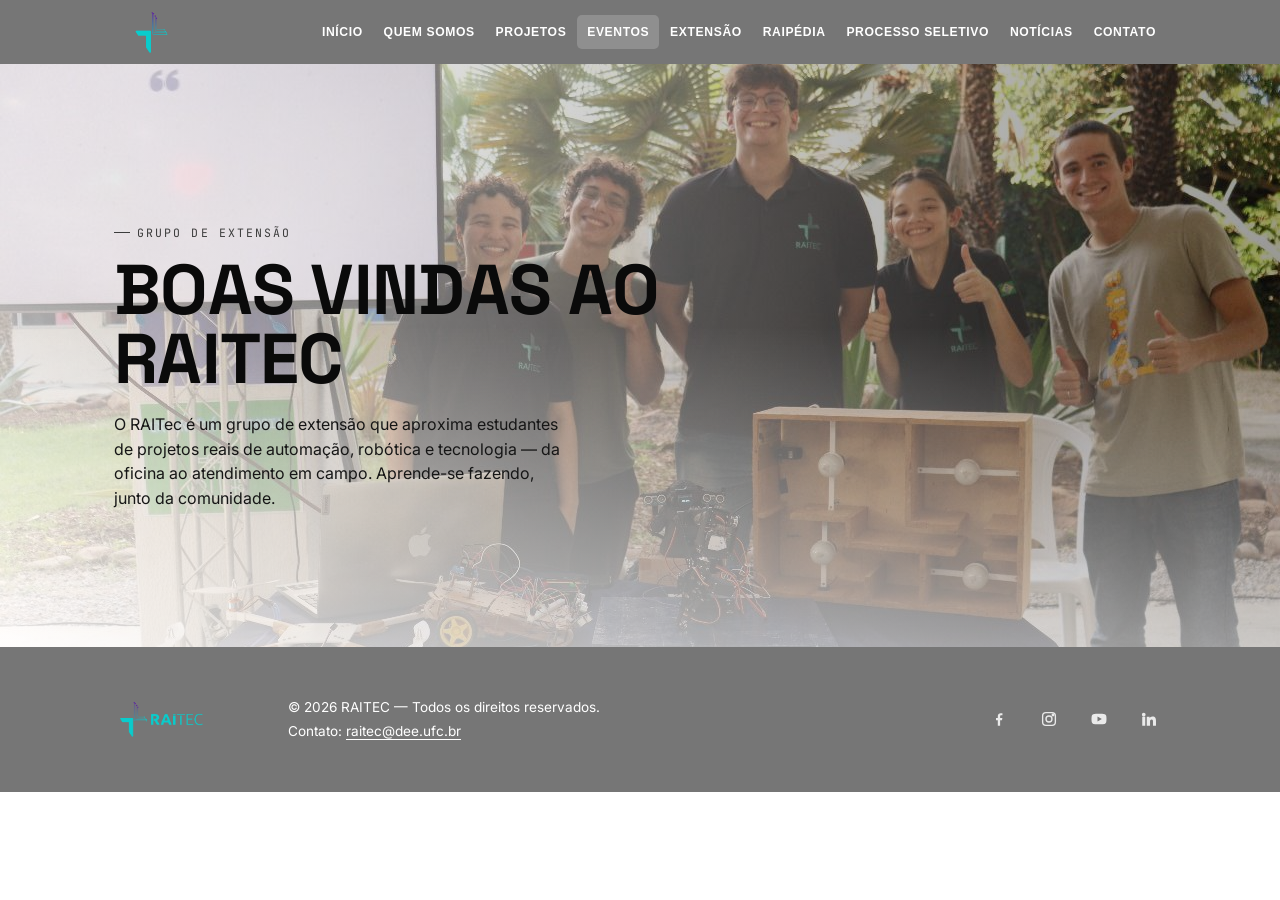
<file: views/eventos/index.html>
<!DOCTYPE html>
<html lang="pt-BR">
<head>
<meta charset="UTF-8">
<meta name="viewport" content="width=device-width, initial-scale=1.0">
<title>RAITec</title>
<meta name="description" content="O RAITec é um grupo de extensão dedicado a projetos reais de automação, robótica e tecnologia.">
<link rel="preconnect" href="https://fonts.googleapis.com">
<link href="https://fonts.googleapis.com/css2?family=Space+Grotesk:wght@500;700&family=Inter:wght@400;500;650&family=JetBrains+Mono:wght@400;500;700&display=swap" rel="stylesheet">
<link rel="stylesheet" href="/public/css/style-eventos.css">
</head>
<body>
<header class="site-header">
  <div class="wrap">

    <a href="index.html" class="brand">
      <img src="/public/images/assets/logo-ciano.png" alt="RAITEC">
    </a>

    <nav class="mainnav menu">
      <ul>
        <li><a href="index.html">Início</a></li>
        <li><a href="index.html#quemsomos">Quem somos</a></li>
        <li><a href="#">Projetos</a></li>
        <li><a href="eventos.html" aria-current="page">Eventos</a></li>
        <li><a href="#">Extensão</a></li>
        <li><a href="#">Raipédia</a></li>
        <li><a href="#">Processo seletivo</a></li>
        <li><a href="#">Notícias</a></li>
        <li><a href="index.html#contato">Contato</a></li>
      </ul>
    </nav>

    <button class="navtoggle" aria-label="Abrir menu" aria-expanded="false">
      <span></span>
    </button>

  </div>
</header>

<section class="hero" id="extensao">
  <div class="hero-scan"></div>
  <div class="wrap hero-inner">
    <p class="eyebrow">Grupo de extensão</p>
    <h1>Boas vindas ao RAITec</h1>
    <p class="hero-sub">O RAITec é um grupo de extensão que aproxima estudantes de projetos reais de automação, robótica e tecnologia — da oficina ao atendimento em campo. Aprende-se fazendo, junto da comunidade.</p>
  </div>
</section>

<footer class="site-footer" id="contato">
  <div class="wrap">

    <!-- LOGO -->
    <a href="index.html" class="footer-brand">
      <img src="/public/images/assets/logotipo-ciano.png" alt="RAITEC">
    </a>

    <!-- INFORMAÇÕES -->
    <div class="footer-meta">
      <p>© 2026 RAITEC — Todos os direitos reservados.</p>

      <p>
        Contato:
        <a href="mailto:raitec@dee.ufc.br">
          raitec@dee.ufc.br
        </a>
      </p>
    </div>

    <!-- REDES SOCIAIS -->
    <div class="footer-social">

      <!-- FACEBOOK -->
      <a href="https://www.facebook.com/raitec.ufc/" target="_blank" rel="noopener noreferrer" aria-label="Facebook">
        <svg viewBox="0 0 24 24" fill="currentColor">
          <path d="M13.5 21v-7.5h2.5l.5-3h-3V8.5c0-.9.3-1.5 1.6-1.5H16.6V4.3c-.3 0-1.2-.1-2.3-.1-2.3 0-3.9 1.4-3.9 4V10.5H8v3h2.4V21h3.1z"/>
        </svg>
      </a>

      <!-- INSTAGRAM -->
      <a href="https://www.instagram.com/raitec.ufc/" target="_blank" rel="noopener noreferrer" aria-label="Instagram">
        <svg viewBox="0 0 24 24" fill="none" stroke="currentColor" stroke-width="1.8">
          <rect x="3.5" y="3.5" width="17" height="17" rx="4.5"/>
          <circle cx="12" cy="12" r="4"/>
          <circle cx="17.3" cy="6.7" r="1"/>
        </svg>
      </a>

      <!-- YOUTUBE -->
      <a href="https://www.youtube.com/raitec.ufc/" target="_blank" rel="noopener noreferrer" aria-label="YouTube">
        <svg viewBox="0 0 24 24" fill="currentColor">
          <path d="M21.6 7.6a3 3 0 0 0-2.1-2.1C17.7 5 12 5 12 5s-5.7 0-7.5.5a3 3 0 0 0-2.1 2.1C2 9.4 2 12 2 12s0 2.6.4 4.4a3 3 0 0 0 2.1 2.1C6.3 19 12 19 12 19s5.7 0 7.5-.5a3 3 0 0 0 2.1-2.1C22 14.6 22 12 22 12s0-2.6-.4-4.4zM10 15.2V8.8L15.8 12z"/>
        </svg>
      </a>

      <!-- LINKEDIN -->
      <a href="https://www.linkedin.com/school/raitec.ufc/" target="_blank" rel="noopener noreferrer" aria-label="LinkedIn">
        <svg viewBox="0 0 24 24" fill="currentColor">
          <path d="M4.98 3.5a2.5 2.5 0 1 1 0 5 2.5 2.5 0 0 1 0-5zM3 9h4v12H3zM9 9h3.8v1.7h.1c.5-.9 1.8-1.9 3.7-1.9 4 0 4.7 2.6 4.7 6V21h-4v-5.4c0-1.3 0-3-1.8-3s-2.1 1.4-2.1 2.9V21H9z"/>
        </svg>
      </a>

    </div>

  </div>
</footer>

<script src="/public/css/script-eventos.js"></script>
</body>
</html>
</file>
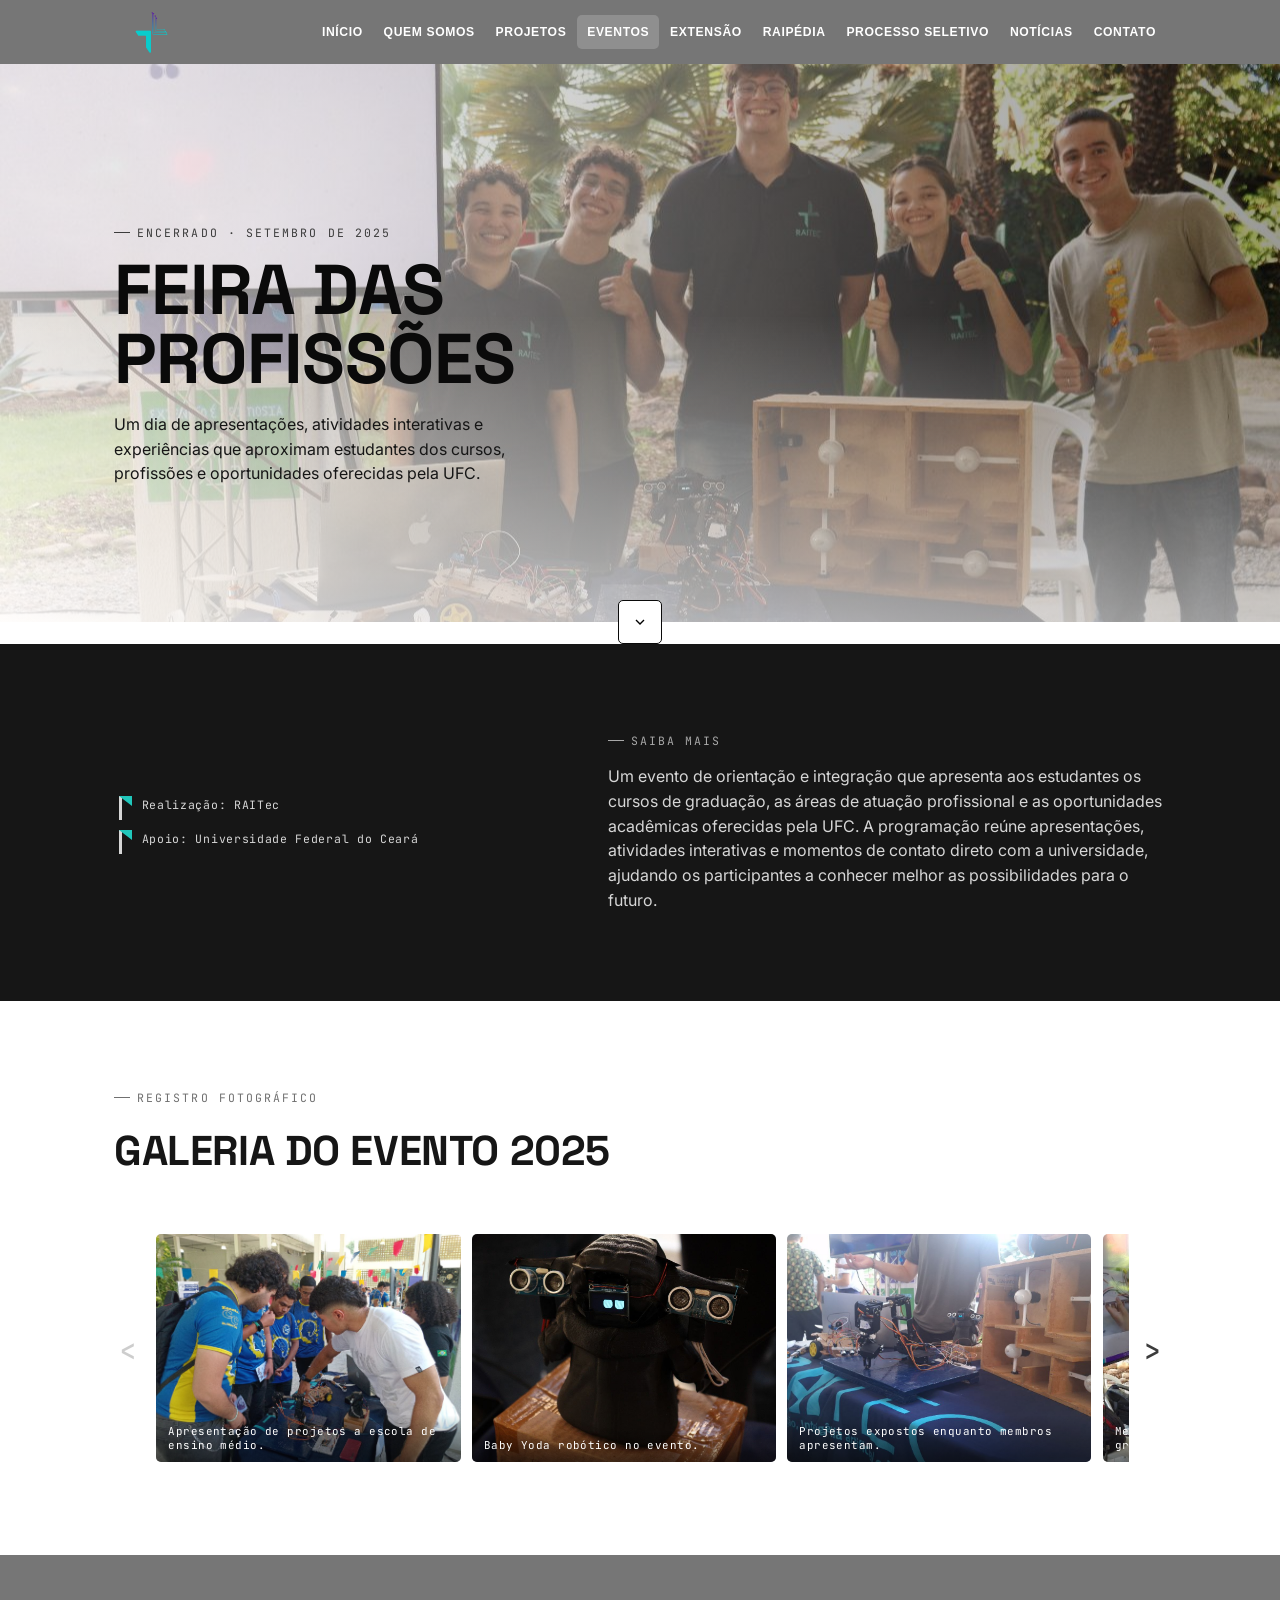
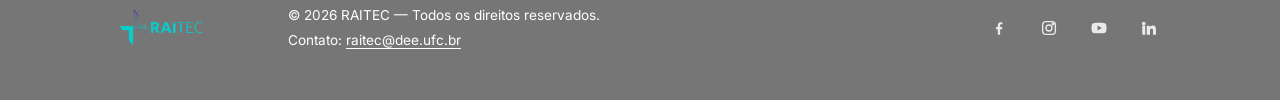
<file: views/eventos/evento-anterior.html>
<!DOCTYPE html>
<html lang="pt-BR">
<head>
<meta charset="UTF-8">
<meta name="viewport" content="width=device-width, initial-scale=1.0">
<title>Feira das Profissões</title>
<meta name="description" content="Feira das Profissões: relembre os melhores momentos do evento de apresentações e experiências promovido pelo RAITec em 2025.">
<link rel="preconnect" href="https://fonts.googleapis.com">
<link href="https://fonts.googleapis.com/css2?family=Space+Grotesk:wght@500;700&family=Inter:wght@400;500;650&family=JetBrains+Mono:wght@400;500;700&display=swap" rel="stylesheet">
<link rel="stylesheet" href="/public/css/style-eventos.css">
</head>
<body>

<header class="site-header">
  <div class="wrap">

    <a href="index.html" class="brand">
      <img src="/public/images/assets/logo-ciano.png" alt="RAITEC">
    </a>

    <nav class="mainnav menu">
      <ul>
        <li><a href="index.html">Início</a></li>
        <li><a href="index.html#quemsomos">Quem somos</a></li>
        <li><a href="index.html#accs">Projetos</a></li>
        <li><a href="eventos.html" aria-current="page">Eventos</a></li>
        <li><a href="index.html#extensao">Extensão</a></li>
        <li><a href="#">Raipédia</a></li>
        <li><a href="#">Processo seletivo</a></li>
        <li><a href="#">Notícias</a></li>
        <li><a href="index.html#contato">Contato</a></li>
      </ul>
    </nav>

    <button class="navtoggle" aria-label="Abrir menu" aria-expanded="false">
      <span></span>
    </button>

  </div>
</header>

<section class="hero">
  <div class="hero-scan"></div>
  <div class="wrap hero-inner">
    <p class="eyebrow">Encerrado · setembro de 2025</p>
    <h1>Feira das Profissões</h1>
    <p class="hero-sub">Um dia de apresentações, atividades interativas e experiências que aproximam estudantes dos cursos, profissões e oportunidades oferecidas pela UFC.</p>
  </div>
</section>

<div class="scroll-cue">
  <button type="button" data-scroll-to="#sobre-evento" aria-label="Rolar até o resumo do evento">
    <svg viewBox="0 0 24 24" fill="none" stroke="currentColor" stroke-width="2"><path d="M6 9l6 6 6-6"/></svg>
  </button>
</div>

<section class="on-dark" id="sobre-evento">
  <div class="wrap">
    <div class="saiba-grid reveal-on-scroll">
      <div class="brandmarks">
        <span class="brandmark"><span class="brand-mark"></span>Realização: RAITec</span>
        <span class="brandmark"><span class="brand-mark"></span>Apoio: Universidade Federal do Ceará</span>
      </div>
      <div>
        <p class="eyebrow" style="margin-bottom:.9rem;">Saiba mais</p>
        <p>Um evento de orientação e integração que apresenta aos estudantes os cursos de graduação, as áreas de atuação profissional e as oportunidades acadêmicas oferecidas pela UFC. A programação reúne apresentações, atividades interativas e momentos de contato direto com a universidade, ajudando os participantes a conhecer melhor as possibilidades para o futuro.</p>
      </div>
    </div>
  </div>
</section>

<section id="galeria">
  <div class="wrap">
    <div class="section-head reveal-on-scroll">
      <p class="eyebrow">Registro fotográfico</p>
      <h2>Galeria do evento 2025</h2>
    </div>

    <div class="carousel gallery reveal-on-scroll" data-carousel data-autoplay="4200" data-lightbox>
      <div class="carousel-frame">
        <button class="carousel-arrow" data-prev aria-label="Fotos anteriores">‹</button>

        <div class="carousel-viewport">
          <div class="carousel-track">

            <button type="button" class="carousel-slide gallery-card" data-caption="Apresentação de projetos a escola de ensino médio." id="g1">
              <figure class="ph ph--1">
                <div class="reticle"><i></i><i></i><i></i><i></i></div>
                <figcaption class="ph-caption">Apresentação de projetos a escola de ensino médio.</figcaption>
              </figure>
            </button>
            <button type="button" class="carousel-slide gallery-card" data-caption="Baby Yoda robótico no evento." id="g2">
              <figure class="ph ph--2">
                <div class="reticle"><i></i><i></i><i></i><i></i></div>
                <figcaption class="ph-caption">Baby Yoda robótico no evento.</figcaption>
              </figure>
            </button>
            <button type="button" class="carousel-slide gallery-card" data-caption="Projetos expostos enquanto membros apresentam." id="g3">
              <figure class="ph ph--3">
                <div class="reticle"><i></i><i></i><i></i><i></i></div>
                <figcaption class="ph-caption">Projetos expostos enquanto membros apresentam.</figcaption>
              </figure>
            </button>
            <button type="button" class="carousel-slide gallery-card" data-caption="Membros apresentando os projetos do grupo." id="g4">
              <figure class="ph ph--4">
                <div class="reticle"><i></i><i></i><i></i><i></i></div>
                <figcaption class="ph-caption">Membros apresentando os projetos do grupo.</figcaption>
              </figure>
            </button>
            <button type="button" class="carousel-slide gallery-card" data-caption="Coordenadores representando a instituição." id="g5">
              <figure class="ph ph--5">
                <div class="reticle"><i></i><i></i><i></i><i></i></div>
                <figcaption class="ph-caption">Coordenadores representando a instituição.</figcaption>
              </figure>
            </button>
            <button type="button" class="carousel-slide gallery-card" data-caption="Último registro do grupo antes do encerramento oficial da semana." id="g6">
              <figure class="ph ph--6">
                <div class="reticle"><i></i><i></i><i></i><i></i></div>
                <figcaption class="ph-caption">Último registro do grupo antes do encerramento oficial da semana.</figcaption>
              </figure>
            </button>

          </div>
        </div>

        <button class="carousel-arrow" data-next aria-label="Próximas fotos">›</button>
      </div>
    </div>
  </div>
</section>

<div class="lightbox" data-lightbox-overlay hidden>
  <button type="button" class="lightbox-close" data-lightbox-close aria-label="Fechar">
    <svg viewBox="0 0 24 24" fill="none" stroke="currentColor" stroke-width="2"><path d="M6 6l12 12M18 6L6 18"/></svg>
  </button>
  <div class="lightbox-inner">
    <figure class="lightbox-figure ph" data-lightbox-figure>
      <div class="reticle"><i></i><i></i><i></i><i></i></div>
    </figure>
    <p class="lightbox-caption" data-lightbox-caption></p>
  </div>
</div>

<footer class="site-footer" id="contato">
  <div class="wrap">

    <!-- LOGO -->
    <a href="index.html" class="footer-brand">
      <img src="/public/images/assets/logotipo-ciano.png" alt="RAITEC">
    </a>

    <!-- INFORMAÇÕES -->
    <div class="footer-meta">
      <p>© 2026 RAITEC — Todos os direitos reservados.</p>

      <p>
        Contato:
        <a href="mailto:raitec@dee.ufc.br">
          raitec@dee.ufc.br
        </a>
      </p>
    </div>

    <!-- REDES SOCIAIS -->
    <div class="footer-social">

      <!-- FACEBOOK -->
      <a href="linkfacebookaqui.com" target="_blank" rel="noopener noreferrer" aria-label="Facebook">
        <svg viewBox="0 0 24 24" fill="currentColor">
          <path d="M13.5 21v-7.5h2.5l.5-3h-3V8.5c0-.9.3-1.5 1.6-1.5H16.6V4.3c-.3 0-1.2-.1-2.3-.1-2.3 0-3.9 1.4-3.9 4V10.5H8v3h2.4V21h3.1z"/>
        </svg>
      </a>

      <!-- INSTAGRAM -->
      <a href="www.instagram.com/raitec.ufc/" target="_blank" rel="noopener noreferrer" aria-label="Instagram">
        <svg viewBox="0 0 24 24" fill="none" stroke="currentColor" stroke-width="1.8">
          <rect x="3.5" y="3.5" width="17" height="17" rx="4.5"/>
          <circle cx="12" cy="12" r="4"/>
          <circle cx="17.3" cy="6.7" r="1"/>
        </svg>
      </a>

      <!-- YOUTUBE -->
      <a href="linkyoutubeaqui.com" target="_blank" rel="noopener noreferrer" aria-label="YouTube">
        <svg viewBox="0 0 24 24" fill="currentColor">
          <path d="M21.6 7.6a3 3 0 0 0-2.1-2.1C17.7 5 12 5 12 5s-5.7 0-7.5.5a3 3 0 0 0-2.1 2.1C2 9.4 2 12 2 12s0 2.6.4 4.4a3 3 0 0 0 2.1 2.1C6.3 19 12 19 12 19s5.7 0 7.5-.5a3 3 0 0 0 2.1-2.1C22 14.6 22 12 22 12s0-2.6-.4-4.4zM10 15.2V8.8L15.8 12z"/>
        </svg>
      </a>

      <!-- LINKEDIN -->
      <a href="linkedinaqui.com" target="_blank" rel="noopener noreferrer" aria-label="LinkedIn">
        <svg viewBox="0 0 24 24" fill="currentColor">
          <path d="M4.98 3.5a2.5 2.5 0 1 1 0 5 2.5 2.5 0 0 1 0-5zM3 9h4v12H3zM9 9h3.8v1.7h.1c.5-.9 1.8-1.9 3.7-1.9 4 0 4.7 2.6 4.7 6V21h-4v-5.4c0-1.3 0-3-1.8-3s-2.1 1.4-2.1 2.9V21H9z"/>
        </svg>
      </a>

    </div>

  </div>
</footer>

<script src="/public/css/script-eventos.js"></script>
</body>
</html>
</file>
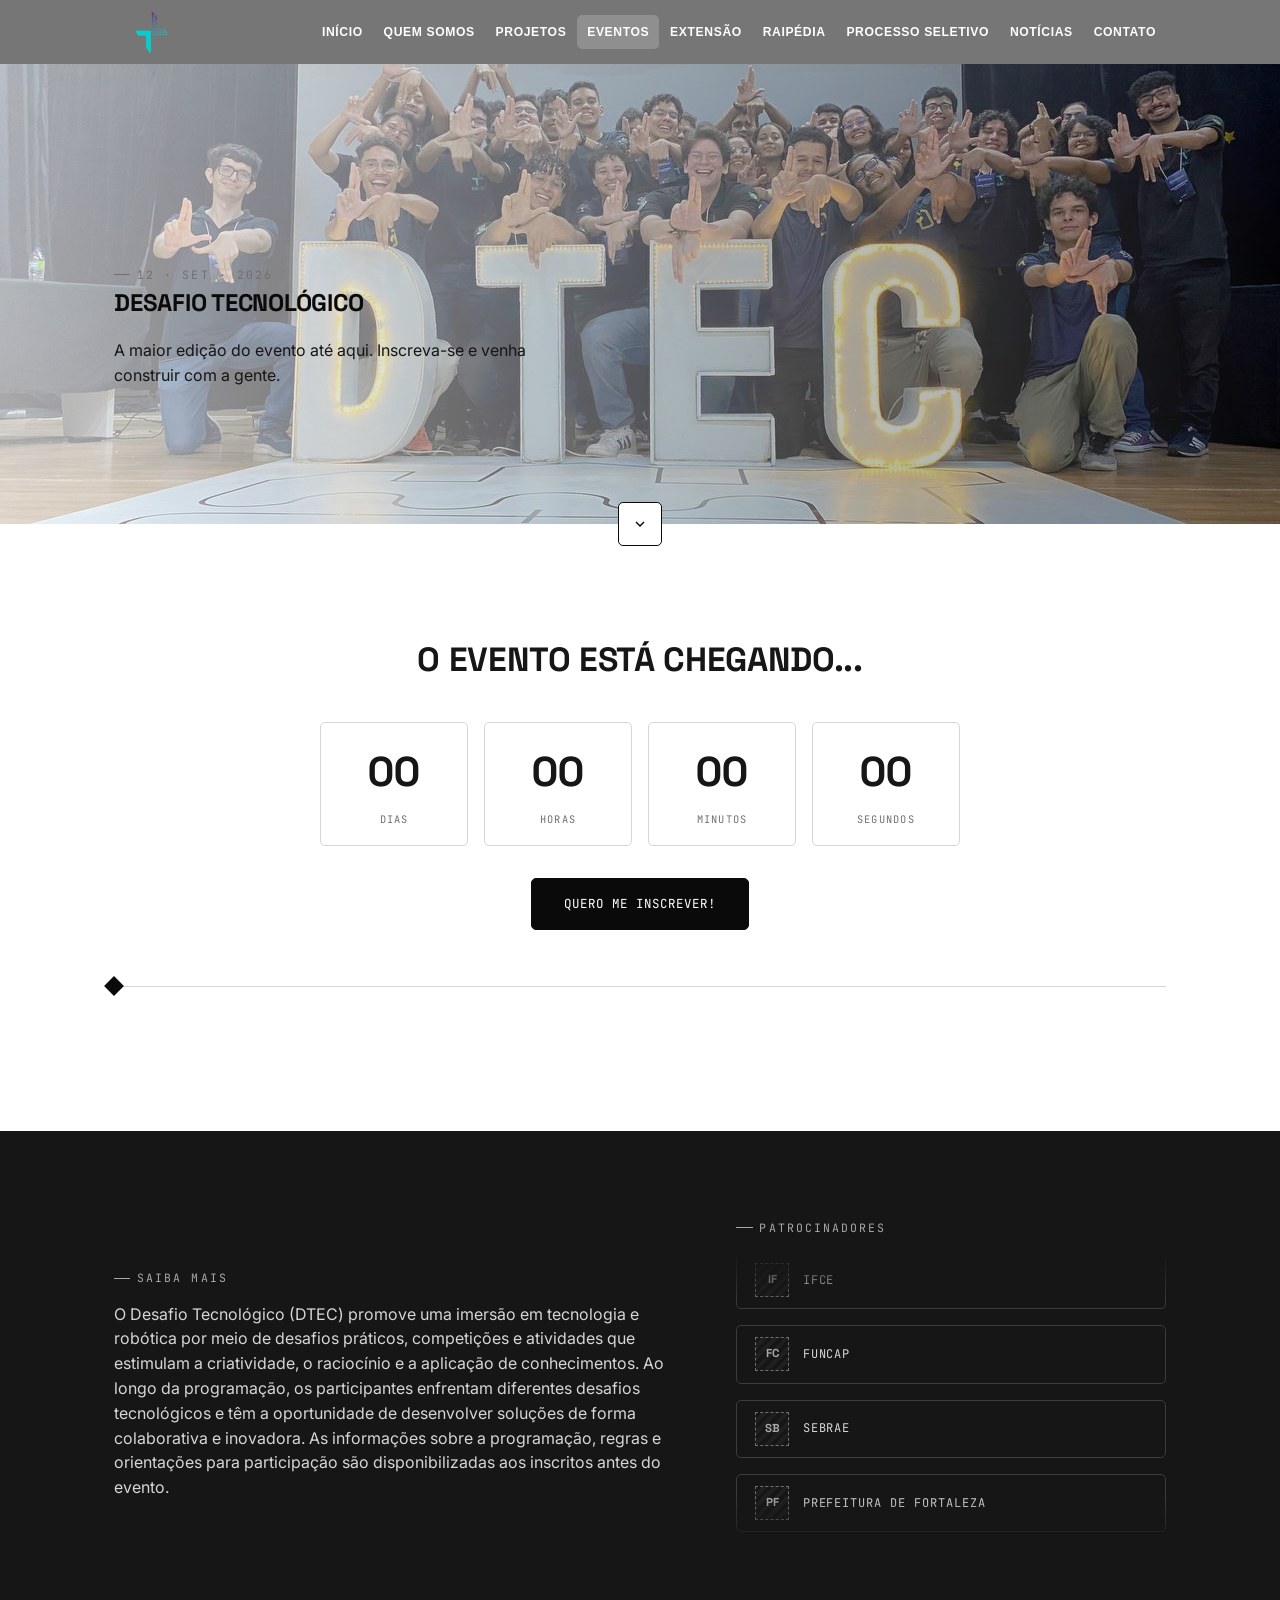
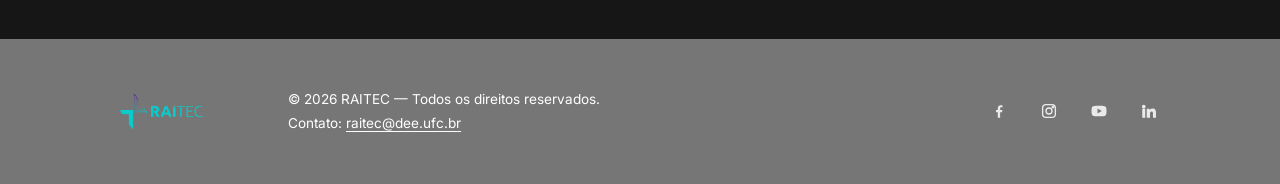
<file: views/eventos/evento-atual.html>
<!DOCTYPE html>
<html lang="pt-BR">
<head>
<meta charset="UTF-8">
<meta name="viewport" content="width=device-width, initial-scale=1.0">
<title>Desafio Tecnológico 2026 — RAITec</title>
<meta name="description" content="Desafio Tecnológico 2026: inscreva-se e acompanhe a contagem regressiva para o evento.">
<link rel="preconnect" href="https://fonts.googleapis.com">
<link href="https://fonts.googleapis.com/css2?family=Space+Grotesk:wght@500;700&family=Inter:wght@400;500;650&family=JetBrains+Mono:wght@400;500;700&display=swap" rel="stylesheet">
<link rel="stylesheet" href="/public/css/style-eventos.css">
</head>
<body>

<header class="site-header">
  <div class="wrap">

    <a href="index.html" class="brand">
      <img src="/public/images/assets/logo-ciano.png" alt="RAITEC">
    </a>

    <nav class="mainnav menu">
      <ul>
        <li><a href="index.html">Início</a></li>
        <li><a href="index.html#quemsomos">Quem somos</a></li>
        <li><a href="index.html#accs">Projetos</a></li>
        <li><a href="eventos.html" aria-current="page">Eventos</a></li>
        <li><a href="index.html#extensao">Extensão</a></li>
        <li><a href="#">Raipédia</a></li>
        <li><a href="#">Processo seletivo</a></li>
        <li><a href="#">Notícias</a></li>
        <li><a href="index.html#contato">Contato</a></li>
      </ul>
    </nav>

    <button class="navtoggle" aria-label="Abrir menu" aria-expanded="false">
      <span></span>
    </button>

  </div>
</header>

<section class="hero-dtec">
  <div class="hero-scan"></div>
  <div class="wrap hero-inner">
    <p class="eyebrow">12 · set · 2026</p>
    <h1>Desafio Tecnológico</h1>
    <p class="hero-sub">A maior edição do evento até aqui. Inscreva-se e venha construir com a gente.</p>
  </div>
</section>

<div class="scroll-cue">
  <button type="button" data-scroll-to="#contagem" aria-label="Rolar até a contagem regressiva">
    <svg viewBox="0 0 24 24" fill="none" stroke="currentColor" stroke-width="2"><path d="M6 9l6 6 6-6"/></svg>
  </button>
</div>

<section id="contagem">
  <div class="wrap countdown-wrap reveal-on-scroll">
    <h2>O evento está chegando...</h2>

    <div class="countdown" data-countdown="2026-09-12T09:00:00">
      <div class="countdown-unit">
        <span class="num" data-unit="days">00</span>
        <span class="label">Dias</span>
      </div>
      <div class="countdown-unit">
        <span class="num" data-unit="hours">00</span>
        <span class="label">Horas</span>
      </div>
      <div class="countdown-unit">
        <span class="num" data-unit="minutes">00</span>
        <span class="label">Minutos</span>
      </div>
      <div class="countdown-unit">
        <span class="num" data-unit="seconds">00</span>
        <span class="label">Segundos</span>
      </div>
    </div>

    <a class="cta-btn" href="mailto:contato@raitec.edu.br?subject=Inscri%C3%A7%C3%A3o%20-%20Semana%20da%20Automa%C3%A7%C3%A3o%20RAITec%202026">Quero me inscrever!</a>
  </div>

  <div class="wrap">
    <div class="parallax-track" data-parallax>
      <span class="parallax-diamond"></span>
    </div>
  </div>
</section>

<section class="on-dark">
  <div class="wrap">
    <div class="saiba-grid reverse reveal-on-scroll">
      <div>
        <p class="eyebrow" style="margin-bottom:.9rem;">Saiba mais</p>
        <p>O Desafio Tecnológico (DTEC) promove uma imersão em tecnologia e robótica por meio de desafios práticos, competições e atividades que estimulam a criatividade, o raciocínio e a aplicação de conhecimentos. Ao longo da programação, os participantes enfrentam diferentes desafios tecnológicos e têm a oportunidade de desenvolver soluções de forma colaborativa e inovadora. As informações sobre a programação, regras e orientações para participação são disponibilizadas aos inscritos antes do evento.</p>
      </div>
      <div class="saiba-media">
        <p class="eyebrow" style="margin-bottom:.9rem;">Patrocinadores</p>
        <div class="marquee-v">
          <div class="marquee-v-track">
            <span class="sponsor"><span class="sponsor-logo">IF</span>IFCE</span>
            <span class="sponsor"><span class="sponsor-logo">FC</span>FUNCAP</span>
            <span class="sponsor"><span class="sponsor-logo">SB</span>SEBRAE</span>
            <span class="sponsor"><span class="sponsor-logo">PF</span>Prefeitura de Fortaleza</span>
            <span class="sponsor"><span class="sponsor-logo">IR</span>Instituto Raitequino Jr.</span>
            <span class="sponsor"><span class="sponsor-logo">FR</span>Fazenda dos RegaBros</span>
            <!-- duplicado para o loop contínuo -->
            <span class="sponsor" aria-hidden="true"><span class="sponsor-logo">IF</span>IFCE</span>
            <span class="sponsor" aria-hidden="true"><span class="sponsor-logo">FC</span>FUNCAP</span>
            <span class="sponsor" aria-hidden="true"><span class="sponsor-logo">SB</span>SEBRAE</span>
            <span class="sponsor" aria-hidden="true"><span class="sponsor-logo">PF</span>Prefeitura de Fortaleza</span>
            <span class="sponsor" aria-hidden="true"><span class="sponsor-logo">IR</span>Instituto Raitequino Jr.</span>
            <span class="sponsor" aria-hidden="true"><span class="sponsor-logo">FR</span>Fazenda dos RegaBros</span>
          </div>
        </div>
      </div>
    </div>
  </div>
</section>

<footer class="site-footer" id="contato">
  <div class="wrap">

    <!-- LOGO -->
    <a href="index.html" class="footer-brand">
      <img src="/public/images/assets/logotipo-ciano.png" alt="RAITEC">
    </a>

    <!-- INFORMAÇÕES -->
    <div class="footer-meta">
      <p>© 2026 RAITEC — Todos os direitos reservados.</p>

      <p>
        Contato:
        <a href="mailto:raitec@dee.ufc.br">
          raitec@dee.ufc.br
        </a>
      </p>
    </div>

    <!-- REDES SOCIAIS -->
    <div class="footer-social">

      <!-- FACEBOOK -->
      <a href="linkfacebookaqui.com" target="_blank" rel="noopener noreferrer" aria-label="Facebook">
        <svg viewBox="0 0 24 24" fill="currentColor">
          <path d="M13.5 21v-7.5h2.5l.5-3h-3V8.5c0-.9.3-1.5 1.6-1.5H16.6V4.3c-.3 0-1.2-.1-2.3-.1-2.3 0-3.9 1.4-3.9 4V10.5H8v3h2.4V21h3.1z"/>
        </svg>
      </a>

      <!-- INSTAGRAM -->
      <a href="www.instagram.com/raitec.ufc/" target="_blank" rel="noopener noreferrer" aria-label="Instagram">
        <svg viewBox="0 0 24 24" fill="none" stroke="currentColor" stroke-width="1.8">
          <rect x="3.5" y="3.5" width="17" height="17" rx="4.5"/>
          <circle cx="12" cy="12" r="4"/>
          <circle cx="17.3" cy="6.7" r="1"/>
        </svg>
      </a>

      <!-- YOUTUBE -->
      <a href="linkyoutubeaqui.com" target="_blank" rel="noopener noreferrer" aria-label="YouTube">
        <svg viewBox="0 0 24 24" fill="currentColor">
          <path d="M21.6 7.6a3 3 0 0 0-2.1-2.1C17.7 5 12 5 12 5s-5.7 0-7.5.5a3 3 0 0 0-2.1 2.1C2 9.4 2 12 2 12s0 2.6.4 4.4a3 3 0 0 0 2.1 2.1C6.3 19 12 19 12 19s5.7 0 7.5-.5a3 3 0 0 0 2.1-2.1C22 14.6 22 12 22 12s0-2.6-.4-4.4zM10 15.2V8.8L15.8 12z"/>
        </svg>
      </a>

      <!-- LINKEDIN -->
      <a href="linkedinaqui.com" target="_blank" rel="noopener noreferrer" aria-label="LinkedIn">
        <svg viewBox="0 0 24 24" fill="currentColor">
          <path d="M4.98 3.5a2.5 2.5 0 1 1 0 5 2.5 2.5 0 0 1 0-5zM3 9h4v12H3zM9 9h3.8v1.7h.1c.5-.9 1.8-1.9 3.7-1.9 4 0 4.7 2.6 4.7 6V21h-4v-5.4c0-1.3 0-3-1.8-3s-2.1 1.4-2.1 2.9V21H9z"/>
        </svg>
      </a>

    </div>

  </div>
</footer>

<script src="/public/css/script-eventos.js"></script>
</body>
</html>
</file>
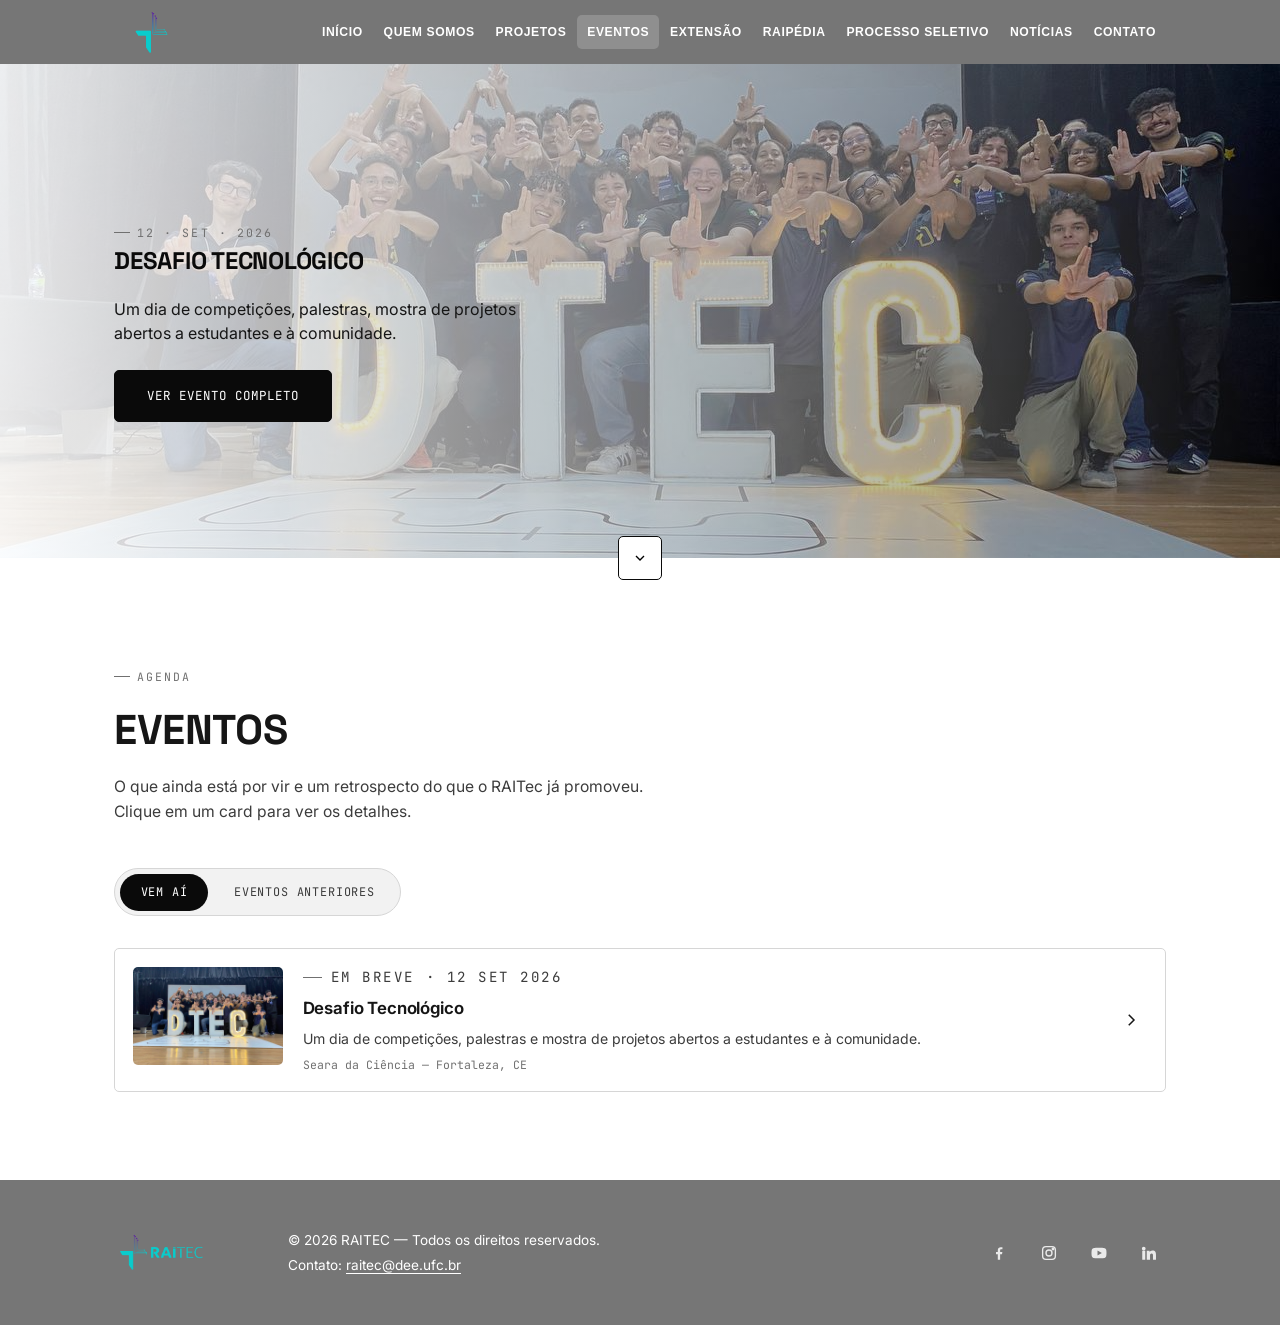
<file: views/eventos/eventos.html>
<!DOCTYPE html>
<html lang="pt-BR">
<head>
<meta charset="UTF-8">
<meta name="viewport" content="width=device-width, initial-scale=1.0">
<title>Eventos — RAITec</title>
<meta name="description" content="Eventos do RAITec: o que está por vir e um retrospecto do que o grupo já promoveu.">
<link rel="preconnect" href="https://fonts.googleapis.com">
<link href="https://fonts.googleapis.com/css2?family=Space+Grotesk:wght@500;700&family=Inter:wght@400;500;650&family=JetBrains+Mono:wght@400;500;700&display=swap" rel="stylesheet">
<link rel="stylesheet" href="/public/css/style-eventos.css">
</head>
<body>

<header class="site-header">
  <div class="wrap">

    <a href="index.html" class="brand">
      <img src="/public/images/assets/logo-ciano.png" alt="RAITEC">
    </a>

    <nav class="mainnav menu">
      <ul>
        <li><a href="index.html">Início</a></li>
        <li><a href="index.html#quemsomos">Quem somos</a></li>
        <li><a href="index.html#accs">Projetos</a></li>
        <li><a href="eventos.html" aria-current="page">Eventos</a></li>
        <li><a href="index.html#extensao">Extensão</a></li>
        <li><a href="#">Raipédia</a></li>
        <li><a href="#">Processo seletivo</a></li>
        <li><a href="#">Notícias</a></li>
        <li><a href="index.html#contato">Contato</a></li>
      </ul>
    </nav>

    <button class="navtoggle" aria-label="Abrir menu" aria-expanded="false">
      <span></span>
    </button>

  </div>
</header>

<section class="hero-eventos">
  <div class="hero-scan"></div>
  <div class="wrap hero-inner">
    <p class="eyebrow">12 · set · 2026</p>
    <h1>Desafio Tecnológico</h1>
    <p class="hero-sub">Um dia de competições, palestras, mostra de projetos abertos a estudantes e à comunidade.</p>
    <a href="evento-atual.html" class="cta-btn" style="margin-top:1.5rem;">Ver evento completo</a>
  </div>
</section>

<div class="scroll-cue">
  <button type="button" data-scroll-to="#anteriores" aria-label="Rolar até eventos anteriores">
    <svg viewBox="0 0 24 24" fill="none" stroke="currentColor" stroke-width="2"><path d="M6 9l6 6 6-6"/></svg>
  </button>
</div>

<section id="anteriores">
  <div class="wrap">
    <div class="section-head reveal-on-scroll">
      <p class="eyebrow">Agenda</p>
      <h2>Eventos</h2>
      <p class="lede">O que ainda está por vir e um retrospecto do que o RAITec já promoveu. Clique em um card para ver os detalhes.</p>
    </div>

    <div class="tab-switch reveal-on-scroll" role="tablist" aria-label="Filtrar eventos">
      <button type="button" class="tab-btn is-active" role="tab" aria-selected="true" aria-controls="painel-proximos" id="tab-proximos" data-tab-target="painel-proximos">Vem aí</button>
      <button type="button" class="tab-btn" role="tab" aria-selected="false" aria-controls="painel-anteriores" id="tab-anteriores" data-tab-target="painel-anteriores">Eventos anteriores</button>
    </div>

    <div class="event-list reveal-on-scroll" id="painel-proximos" role="tabpanel" aria-labelledby="tab-proximos">

      <a href="evento-atual.html" class="event-card" id="dtec">
        <figure class="ph ph--4"></figure>
        <div class="event-card-body">
          <p class="eyebrow">Em breve · 12 set 2026</p>
          <h3>Desafio Tecnológico</h3>
          <p>Um dia de competições, palestras e mostra de projetos abertos a estudantes e à comunidade.</p>
          <p class="addr">
            Seara da Ciência — Fortaleza, CE
          </p>
        </div>
        <span class="event-card-arrow">
          <svg viewBox="0 0 24 24" fill="none" stroke="currentColor" stroke-width="2"><path d="M9 5l7 7-7 7"/></svg>
        </span>
      </a>

    </div>

    <div class="event-list" id="painel-anteriores" role="tabpanel" aria-labelledby="tab-anteriores" hidden>

      <a href="evento-anterior.html" class="event-card" id="fdp">
        <figure class="ph ph--6"></figure>
        <div class="event-card-body">
          <p class="eyebrow">Encerrado · 2025</p>
          <h3>Feira das Profissões</h3>
          <p>Um dia de apresentações, atividades interativas e experiências que aproximam estudantes dos cursos, profissões e oportunidades oferecidas pela UFC.</p>
          <p class="addr">
            Centro de Convivência — Fortaleza, CE
          </p>
        </div>
        <span class="event-card-arrow">
          <svg viewBox="0 0 24 24" fill="none" stroke="currentColor" stroke-width="2"><path d="M9 5l7 7-7 7"/></svg>
        </span>
      </a>

      <a href="evento-anterior.html" class="event-card" id="dtec2025">
        <figure class="ph ph--3"></figure>
        <div class="event-card-body">
          <p class="eyebrow">Encerrado · 2025</p>
          <h3>Desafio Tecnológico</h3>
          <p>Um dia de competições, palestras e mostra de projetos abertos a estudantes e à comunidade.</p>
          <p class="addr">
            Seara da Ciência — Fortaleza, CE
          </p>
        </div>
        <span class="event-card-arrow">
          <svg viewBox="0 0 24 24" fill="none" stroke="currentColor" stroke-width="2"><path d="M9 5l7 7-7 7"/></svg>
        </span>
      </a>

      <a href="evento-anterior.html" class="event-card" id="c4f">
        <figure class="ph ph--5"></figure>
        <div class="event-card-body">
          <p class="eyebrow">Encerrado · 2025</p>
          <h3>Control For Future</h3>
          <p>Um dia de desafios, aprendizado e inovação, explorando os fundamentos de controle, automação e tecnologia para construir soluções voltadas ao futuro.</p>
          <p class="addr">
            Departamento de Teleinformática — Fortaleza, CE
          </p>
        </div>
        <span class="event-card-arrow">
          <svg viewBox="0 0 24 24" fill="none" stroke="currentColor" stroke-width="2"><path d="M9 5l7 7-7 7"/></svg>
        </span>
      </a>

      <a href="evento-anterior.html" class="event-card" id="csc">
        <figure class="ph ph--6"></figure>
        <div class="event-card-body">
          <p class="eyebrow">Encerrado · 2024</p>
          <h3>Conhecendo Seu Curso</h3>
          <p>Um momento de integração e orientação para conhecer melhor o curso, sua estrutura e as oportunidades acadêmicas disponíveis na UFC.</p>
          <p class="addr">
            Departamento de Teleinformática — Fortaleza, CE
          </p>
        </div>
        <span class="event-card-arrow">
          <svg viewBox="0 0 24 24" fill="none" stroke="currentColor" stroke-width="2"><path d="M9 5l7 7-7 7"/></svg>
        </span>
      </a>

    </div>
  </div>
</section>

<footer class="site-footer" id="contato">
  <div class="wrap">

    <!-- LOGO -->
    <a href="index.html" class="footer-brand">
      <img src="/public/images/assets/logotipo-ciano.png" alt="RAITEC">
    </a>

    <!-- INFORMAÇÕES -->
    <div class="footer-meta">
      <p>© 2026 RAITEC — Todos os direitos reservados.</p>

      <p>
        Contato:
        <a href="mailto:raitec@dee.ufc.br">
          raitec@dee.ufc.br
        </a>
      </p>
    </div>

    <!-- REDES SOCIAIS -->
    <div class="footer-social">

      <!-- FACEBOOK -->
      <a href="linkfacebookaqui.com" target="_blank" rel="noopener noreferrer" aria-label="Facebook">
        <svg viewBox="0 0 24 24" fill="currentColor">
          <path d="M13.5 21v-7.5h2.5l.5-3h-3V8.5c0-.9.3-1.5 1.6-1.5H16.6V4.3c-.3 0-1.2-.1-2.3-.1-2.3 0-3.9 1.4-3.9 4V10.5H8v3h2.4V21h3.1z"/>
        </svg>
      </a>

      <!-- INSTAGRAM -->
      <a href="www.instagram.com/raitec.ufc/" target="_blank" rel="noopener noreferrer" aria-label="Instagram">
        <svg viewBox="0 0 24 24" fill="none" stroke="currentColor" stroke-width="1.8">
          <rect x="3.5" y="3.5" width="17" height="17" rx="4.5"/>
          <circle cx="12" cy="12" r="4"/>
          <circle cx="17.3" cy="6.7" r="1"/>
        </svg>
      </a>

      <!-- YOUTUBE -->
      <a href="linkyoutubeaqui.com" target="_blank" rel="noopener noreferrer" aria-label="YouTube">
        <svg viewBox="0 0 24 24" fill="currentColor">
          <path d="M21.6 7.6a3 3 0 0 0-2.1-2.1C17.7 5 12 5 12 5s-5.7 0-7.5.5a3 3 0 0 0-2.1 2.1C2 9.4 2 12 2 12s0 2.6.4 4.4a3 3 0 0 0 2.1 2.1C6.3 19 12 19 12 19s5.7 0 7.5-.5a3 3 0 0 0 2.1-2.1C22 14.6 22 12 22 12s0-2.6-.4-4.4zM10 15.2V8.8L15.8 12z"/>
        </svg>
      </a>

      <!-- LINKEDIN -->
      <a href="linkedinaqui.com" target="_blank" rel="noopener noreferrer" aria-label="LinkedIn">
        <svg viewBox="0 0 24 24" fill="currentColor">
          <path d="M4.98 3.5a2.5 2.5 0 1 1 0 5 2.5 2.5 0 0 1 0-5zM3 9h4v12H3zM9 9h3.8v1.7h.1c.5-.9 1.8-1.9 3.7-1.9 4 0 4.7 2.6 4.7 6V21h-4v-5.4c0-1.3 0-3-1.8-3s-2.1 1.4-2.1 2.9V21H9z"/>
        </svg>
      </a>

    </div>

  </div>
</footer>

<script src="/public/css/script-eventos.js"></script>
</body>
</html>
</file>
<file: public/css/style-eventos.css>
/* =========================================================
   RAITec — sistema visual (preto, branco e escalas de cinza)
   ========================================================= */

:root{
  --black:#0a0a0a;
  --ink:#161616;
  --charcoal:#3c3c3c;
  --steel:#707070;
  --mist:#a8a8a8;
  --fog:#d6d6d6;
  --paper:#f2f2f2;
  --white:#ffffff;

  --display: 'Space Grotesk', 'Arial Narrow', sans-serif;
  --body: 'Inter', -apple-system, sans-serif;
  --mono: 'JetBrains Mono', 'Courier New', monospace;

  --gap: clamp(1.25rem, 3vw, 2.5rem);
  --edge: clamp(1.5rem, 6vw, 4rem);
  --radius: 5px;

  /* tons exclusivos do header/footer */
  --slate:#767676;
  --teal:#20c7bb;
}

*, *::before, *::after{ box-sizing:border-box; }
html{ scroll-behavior:smooth; }
body{
  margin:0;
  background:var(--white);
  color:var(--ink);
  font-family:var(--body);
  font-size:16px;
  line-height:1.55;
  -webkit-font-smoothing:antialiased;
  overflow-x: hidden;
}

h1,h2,h3{
  font-family:var(--display);
  margin:0;
  letter-spacing:-0.01em;
  text-transform:uppercase;
}
p{ margin:0; }
figure{ margin:0; }
a{ color:inherit; }
img{ max-width:100%; display:block; }
button{ font-family:inherit; cursor:pointer; }

.eyebrow{
  font-family:var(--mono);
  font-size:.72rem;
  letter-spacing:.18em;
  text-transform:uppercase;
  color:var(--steel);
  display:flex;
  align-items:center;
  gap:.6em;
}
.eyebrow::before{
  content:"";
  width:1.4em;
  height:1px;
  background:var(--steel);
  display:inline-block;
}

.wrap{
  max-width:1180px;
  margin:0 auto;
  padding-left:var(--edge);
  padding-right:var(--edge);
}

/* ---------- header ---------- */
.site-header{
  position:sticky; top:0; z-index:50;
  background:var(--slate);
}
.site-header .wrap{
  display:flex; align-items:center; justify-content:space-between;
  height:64px;
  gap:clamp(1.5rem,4vw,3rem);
}
.site-header .brand{ color:var(--white); flex:none; }
.brand{
  display:flex; align-items:center; gap:.55rem;
  font-family:Arial, sans-serif; font-weight:700;
  font-size:.95rem; letter-spacing:.04em;
  text-decoration:none; color:var(--black);
}

/* marca — T estilizada em teal */
.brand-mark{
  width:16px; height:24px;
  position:relative;
  flex:none;
}
.brand-mark::before{
  content:"";
  position:absolute; left:5px; top:0;
  width:3px; height:24px;
  background:var(--teal);
}
.brand-mark::after{
  content:"";
  position:absolute; left:5px; top:0;
  width:0; height:0;
  border-style:solid;
  border-width:0 13px 10px 0;
  border-color:transparent var(--teal) transparent transparent;
}
.brand-mark--lg{ width:26px; height:40px; }
.brand-mark--lg::before{ width:5px; height:40px; }
.brand-mark--lg::after{ border-width:0 22px 17px 0; }

/* menu — espalhado por igual, como na referência */
.menu{ padding:0; flex:1; min-width:0; }
.menu > ul{
  list-style:none;
  display:flex;
  justify-content:space-between;
  align-items:center;
  margin:0;
  padding:0;
}
.menu ul li{ position:relative; }
.menu ul li a{
  text-decoration:none;
  color:var(--white);
  font-weight:700;
  font-family:Arial, sans-serif;
  font-size:.76rem;
  letter-spacing:.05em;
  text-transform:uppercase;
  padding:8px 10px;
  display:block;
  border-radius:5px;
  white-space:nowrap;
  transition:background .2s ease, color .2s ease;
}
.menu ul li a:hover,
.menu ul li a[aria-current="page"]{
  background:rgba(255,255,255,.18);
  color:var(--white);
}
.submenu{
  display:none;
  position:absolute;
  top:100%; left:0;
  background:var(--slate);
  padding:10px 0;
  min-width:180px;
  list-style:none;
  z-index:60;
}
.dropdown:hover > .submenu{ display:block; }
.submenu li{ margin:0; }
.submenu li a{ padding:10px; white-space:nowrap; border-radius:0; }

.navtoggle{
  display:none;
  background:none; border:1px solid var(--white);
  width:38px; height:38px;
  align-items:center; justify-content:center;
  flex:none;
}
.navtoggle span, .navtoggle span::before, .navtoggle span::after{
  content:""; display:block; width:16px; height:1.5px; background:var(--white);
  position:relative; transition:.2s;
}
.navtoggle span::before{ position:absolute; top:-5px; }
.navtoggle span::after{ position:absolute; top:5px; }

/* ---------- hero ---------- */
.hero{
  position:relative;
  min-height:min(64vh, 460px);
  display:flex; align-items:flex-end;
  background-image:
    linear-gradient(
        to left,
      rgba(0, 0, 0, 0.397),
      rgba(255, 255, 255, 0.65)
    ),
    url("/public/images/assets/evento-anterior-hero.jpg");
  background-size: cover;
  background-position: center;
  background-repeat: no-repeat;
  overflow:hidden;
  color:var(--black);
}
@media (max-width: 640px){
  .hero, .hero-dtec, .hero-eventos{
    min-height: min(58vh, 400px);
  }
  .hero-inner{
    padding-bottom: clamp(2rem, 8vw, 3rem);
  }
  .hero h1{
    font-size: clamp(1.9rem, 8vw, 2.6rem);
  }
}

@media (max-width: 640px){
  .scroll-cue{ margin-top: -0.7rem; }
  .saiba-grid{ gap: 2rem; }
}

.hero-dtec{
  position:relative;
  min-height:min(64vh, 460px);
  display:flex; align-items:flex-end;
  background-image:
    linear-gradient(
        to left,
      rgba(0, 0, 0, 0.397),
      rgba(255, 255, 255, 0.65)
    ),
    url("/public/images/assets/eventos-hero.jpg");
  background-size: cover;
  background-position: center;
  background-repeat: no-repeat;
  overflow:hidden;
  color:var(--black);
}

.hero-eventos{
  position:relative;
  min-height:min(64vh, 460px);
  display:flex; align-items:flex-end;
  background-image:
    linear-gradient(
        to left,
      rgba(0, 0, 0, 0.397),
      rgba(255, 255, 255, 0.904)
    ),
    url("/public/images/assets/eventos-hero.jpg");
  background-size: cover;
  background-position: center;
  background-repeat: no-repeat;
  overflow:hidden;
  color:var(--black);
}

.hero::after{
  content:"";
  position:absolute; inset:0;
  background:linear-gradient(0deg, rgba(255,255,255,.55), transparent 55%);
  pointer-events:none;
}
.hero-scan{
  display:none;
}
.hero-inner{
  position:relative; z-index:2;
  padding-top:clamp(2.5rem,7vw,4.5rem);
  padding-bottom:clamp(1.75rem,5vw,3rem);
  width:100%;
}
.hero h1{
  font-size:clamp(2.1rem, 6.4vw, 4.4rem);
  line-height:.98;
  max-width:14ch;
}
.hero .eyebrow{ margin-bottom:.9rem; color:var(--charcoal); }
.hero .eyebrow::before{ background:var(--charcoal); }
.hero-sub{
  margin-top:1.1rem;
  max-width:46ch;
  font-size:1rem;
  color:var(--ink);
}

/* ---------- sections ---------- */
section{ padding:clamp(3rem,7vw,5.5rem) 0; }
.section-head{
  display:flex; flex-direction:column; gap:.8rem;
  margin-bottom:clamp(2rem,4vw,2.75rem);
}
.section-head h2{ font-size:clamp(1.8rem,4vw,2.6rem); }
.section-head .lede{
  max-width:56ch; color:var(--charcoal); font-size:.98rem;
}
section.on-dark{ background:var(--ink); color:var(--paper); }
section.on-dark .eyebrow{ color:var(--mist); }
section.on-dark .eyebrow::before{ background:var(--mist); }
section.on-dark p{ color:var(--fog); }

/* ---------- placeholder photos (signature: reticle frame) ---------- */
.ph{
  position:relative;
  aspect-ratio:4/3;
  overflow:hidden;
  background:var(--fog);
  isolation:isolate;
  border-radius:var(--radius);
}
.ph::before{
  content:"";
  position:absolute; inset:0;
  mix-blend-mode:multiply;
  opacity:.9;
}
.ph--1::before{ background:repeating-linear-gradient(48deg, var(--steel) 0 3px, var(--fog) 3px 9px); }
.ph--2::before{ background:radial-gradient(circle at 30% 30%, var(--mist), var(--charcoal) 120%); }
.ph--3::before{ background:repeating-linear-gradient(-40deg, var(--charcoal) 0 2px, var(--mist) 2px 14px); }
.ph--4::before{ background:conic-gradient(from 90deg, var(--fog), var(--steel), var(--mist), var(--fog)); }
.ph--5::before{ background:repeating-linear-gradient(90deg, var(--steel) 0 1px, var(--fog) 1px 6px); }
.ph--6::before{ background:radial-gradient(circle at 70% 70%, var(--fog), var(--steel) 130%); }

.reticle{
  position:absolute; inset:10px; z-index:2;
  pointer-events:none;
}
.reticle i{
  position:absolute; width:11px; height:11px;
  border:1.5px solid rgba(255,255,255,.6);
}
.reticle i:nth-child(1){ top:0; left:0; border-right:none; border-bottom:none; }
.reticle i:nth-child(2){ top:0; right:0; border-left:none; border-bottom:none; }
.reticle i:nth-child(3){ bottom:0; left:0; border-right:none; border-top:none; }
.reticle i:nth-child(4){ bottom:0; right:0; border-left:none; border-top:none; }

.ph-caption{
  position:absolute; left:0; right:0; bottom:0; z-index:2;
  padding:.6rem .75rem;
  font-family:var(--mono); font-size:.68rem; letter-spacing:.04em;
  color:var(--white);
  background:linear-gradient(0deg, rgba(0,0,0,.55), transparent);
}

/* ---------- cards grid ---------- */
.grid3{
  display:grid;
  grid-template-columns:repeat(3, 1fr);
  gap:var(--gap);
}
.card{
  display:flex; flex-direction:column; gap:.9rem;
  text-decoration:none; color:inherit;
}
.card h3{
  font-size:1.02rem;
  letter-spacing:0;
  text-transform:none;
  font-family:var(--body);
  font-weight:650;
}
.card p{ font-size:.9rem; color:var(--charcoal); }
a.card .ph{ transition:filter .25s ease, transform .25s ease; }
a.card:hover .ph{ filter:contrast(1.08) brightness(1.04); }
a.card:hover h3{ text-decoration:underline; text-underline-offset:.2em; }

/* projeto em destaque (RAIACCS) com imagem maior + dois cards menores ao lado */
.projects-grid{ display:grid; grid-template-columns:1.5fr 1fr; gap:var(--gap); align-items:start; }
.projects-side{ display:flex; flex-direction:column; gap:var(--gap); }
.card--featured .ph{ aspect-ratio:5/4; }
@media (max-width:860px){
  .projects-grid{ grid-template-columns:1fr; }
}

/* ---------- carousel ---------- */
.carousel{ position:relative; }
.carousel-frame{
  position:relative;
  display:flex; align-items:stretch; gap:1rem;
}
.carousel-viewport{
  overflow:hidden; flex:1; min-width:0;
}
.carousel-track{
  display:flex;
  transition:transform .45s cubic-bezier(.65,0,.35,1);
}
.carousel-slide{
  flex:0 0 100%;
  cursor:pointer;
  border:0; background:none; padding:0; text-align:left; color:inherit;
  width:100%;
}
.carousel-slide .ph{ aspect-ratio:21/9; }
.slide-meta{
  display:flex; justify-content:space-between; align-items:baseline;
  margin-top:.9rem; gap:1rem;
}
.slide-meta h3{
  font-size:1.15rem; text-transform:none; font-family:var(--body); font-weight:650;
}
.slide-meta .count{ font-family:var(--mono); font-size:.75rem; color:var(--steel); white-space:nowrap; }
.slide-desc{ margin-top:.35rem; font-size:.92rem; color:var(--charcoal); max-width:60ch; }

.carousel-btn{
  flex:none; align-self:center;
  width:44px; height:44px;
  border:1px solid var(--black);
  border-radius:var(--radius);
  background:var(--white);
  display:flex; align-items:center; justify-content:center;
  transition:background .2s, color .2s;
}
.carousel-btn:hover{ background:var(--black); color:var(--white); }
.carousel-btn svg{ width:16px; height:16px; }
.on-dark .carousel-btn{ border-color:var(--fog); background:transparent; color:var(--fog); }
.on-dark .carousel-btn:hover{ background:var(--fog); color:var(--ink); }

.dots{
  display:flex; gap:.4rem; margin-top:1.1rem;
}
.dots button{
  width:7px; height:7px; border-radius:50%;
  border:1px solid var(--steel); background:transparent; padding:0;
}
.dots button[aria-current="true"]{ background:var(--black); border-color:var(--black); }
.on-dark .dots button{ border-color:var(--mist); }
.on-dark .dots button[aria-current="true"]{ background:var(--white); border-color:var(--white); }

/* clickable-carousel hint */
.carousel[data-clickable] .carousel-slide::after{
  content:"VER PROJETO →";
  position:absolute; right:14px; top:14px; z-index:3;
  font-family:var(--mono); font-size:.65rem; letter-spacing:.06em;
  color:var(--white);
  background:rgba(10,10,10,.65);
  padding:.35rem .55rem;
  opacity:0; transform:translateY(-4px);
  transition:opacity .2s, transform .2s;
}
.carousel[data-clickable] .carousel-slide{ position:relative; }
.carousel[data-clickable] .carousel-slide:hover::after{ opacity:1; transform:translateY(0); }

/* ---------- expand / accordion ---------- */
.reveal-toggle{
  display:flex; align-items:center; justify-content:center; gap:.5rem;
  width:100%; margin-top:2.25rem;
  padding:.9rem 0;
  border:0; border-top:1px solid var(--fog);
  background:none; color:var(--charcoal);
  font-family:var(--mono); font-size:.72rem; letter-spacing:.1em; text-transform:uppercase;
}
.reveal-toggle svg{ width:14px; height:14px; transition:transform .3s ease; }
.reveal-toggle[aria-expanded="true"] svg{ transform:rotate(180deg); }
.reveal-panel{
  max-height:0; overflow:hidden;
  transition:max-height .4s ease;
}
.reveal-panel-inner{ padding-top:1.5rem; max-width:64ch; color:var(--charcoal); font-size:.95rem; }

/* ---------- footer ---------- */
.site-footer{
  background:var(--slate); color:var(--white);
  padding:3rem 0;
}
.site-footer .wrap{
  display:flex; justify-content:space-between; align-items:flex-end; flex-wrap:wrap; gap:1.5rem;
}
.site-footer .brand{ color:var(--white); flex:none; align-items:flex-start; }
.footer-meta{ font-size:.85rem; line-height:1.8; }
.footer-meta a{ color:var(--white); text-decoration:underline; text-underline-offset:.2em; }
.footer-social{ display:flex; gap:.9rem; align-items:center; flex:none; }
.footer-social a{
  width:34px; height:34px;
  display:flex; align-items:center; justify-content:center;
  color:var(--white); opacity:.85;
  transition:opacity .2s ease, transform .2s ease;
}
.footer-social a:hover{ opacity:1; transform:translateY(-2px); }
.footer-social svg{ width:18px; height:18px; }

/* ---------- reveal-on-scroll ---------- */
.reveal-on-scroll{
  opacity:0; transform:translateY(18px);
  transition:opacity .6s ease, transform .6s ease;
}
.reveal-on-scroll.is-visible{ opacity:1; transform:translateY(0); }

@media (prefers-reduced-motion: reduce){
  html{ scroll-behavior:auto; }
  .hero-scan{ display:none; }
  .reveal-on-scroll{ opacity:1; transform:none; transition:none; }
  .carousel-track{ transition:none; }
}

/* ---------- alternância vem aí / eventos anteriores ---------- */
.tab-switch{
  display:inline-flex; gap:.3rem;
  padding:.3rem; margin-bottom:2rem;
  border:1px solid var(--fog);
  border-radius:999px;
  background:var(--paper);
}
.tab-btn{
  border:0; background:none;
  padding:.65rem 1.3rem;
  border-radius:999px;
  font-family:var(--mono); font-size:.74rem; letter-spacing:.07em; text-transform:uppercase;
  color:var(--charcoal);
  transition:background .25s ease, color .25s ease;
}
.tab-btn:hover{ color:var(--black); }
.tab-btn.is-active{ background:var(--black); color:var(--white); }
.event-list[hidden]{ display:none; }

/* ---------- lista de eventos (cards clicáveis) ---------- */
.event-list{ display:flex; flex-direction:column; gap:1.1rem; }
.event-card{
  display:flex; align-items:stretch; gap:1.25rem;
  padding:1.1rem;
  border:1px solid var(--fog);
  border-radius:var(--radius);
  background:var(--white);
  text-decoration:none; color:inherit;
  transition:transform .25s ease, border-color .25s ease, box-shadow .25s ease;
}
.event-card:hover, .event-card:focus-visible{
  transform:translateY(-4px);
  border-color:var(--black);
  box-shadow:0 16px 34px -20px rgba(0,0,0,.4);
}
.event-card .ph{ flex:0 0 150px; aspect-ratio:auto; }
.event-card-body{ flex:1; min-width:0; display:flex; flex-direction:column; gap:.4rem; justify-content:center; }
.event-card h3{ font-size:1.05rem; text-transform:none; font-family:var(--body); font-weight:650; }
.event-card p{ font-size:.88rem; color:var(--charcoal); }
.event-card .addr{ display:flex; align-items:center; gap:.4rem; font-family:var(--mono); font-size:.72rem; color:var(--steel); }
.event-card .addr svg{ width:12px; height:12px; flex:none; }
.event-card-arrow{
  flex:none; align-self:center;
  width:32px; height:32px;
  display:flex; align-items:center; justify-content:center;
  transition:transform .25s ease;
}
.event-card:hover .event-card-arrow{ transform:translateX(6px); }
.event-card-arrow svg{ width:18px; height:18px; }

/* ---------- seta de rolagem (chamada para próxima seção) ---------- */
.scroll-cue{ display:flex; justify-content:center; position:relative; z-index:3; margin-top:-1.4rem; }
.scroll-cue button{
  width:44px; height:44px; border:0;
  border:1px solid var(--black); border-radius:var(--radius); background:var(--white);
  display:flex; align-items:center; justify-content:center;
  animation:bob 2.4s ease-in-out infinite;
}
.scroll-cue svg{ width:16px; height:16px; }
@keyframes bob{ 0%,100%{ transform:translateY(0); } 50%{ transform:translateY(5px); } }

/* ---------- contador regressivo ---------- */
.countdown-wrap{ text-align:center; }
.countdown-wrap h2{ font-size:clamp(1.5rem,3.4vw,2.1rem); }
.countdown{
  display:grid; grid-template-columns:repeat(4,1fr);
  gap:1rem; max-width:640px; margin:2.25rem auto 0;
}
.countdown-unit{
  border:1px solid var(--fog); border-radius:var(--radius); padding:1.1rem .5rem;
  display:flex; flex-direction:column; gap:.4rem; align-items:center;
}
.countdown-unit .num{ font-family:var(--display); font-size:clamp(1.8rem,5vw,2.6rem); font-weight:700; font-variant-numeric:tabular-nums; }
.countdown-unit .label{ font-family:var(--mono); font-size:.65rem; letter-spacing:.12em; color:var(--steel); text-transform:uppercase; }
.cta-btn{
  display:inline-block; margin-top:2rem;
  padding:.95rem 2rem;
  background:var(--black); color:var(--white);
  font-family:var(--mono); font-size:.78rem; letter-spacing:.08em; text-transform:uppercase;
  text-decoration:none; border:1px solid var(--black);
  border-radius:var(--radius);
  transition:background .2s, color .2s;
}
.cta-btn:hover{ background:transparent; color:var(--black); }

/* ---------- linha com losango em parallax ---------- */
.parallax-track{ position:relative; height:1px; background:var(--fog); margin:3.5rem 0; }
.parallax-diamond{
  position:absolute; top:50%; left:0;
  width:14px; height:14px; background:var(--black);
  transform:translate(-50%,-50%) rotate(45deg);
  will-change:left;
}

/* ---------- carrossel de galeria (múltiplos itens visíveis) ---------- */
.gallery .carousel-frame{ align-items:center; gap:.5rem; }
.carousel-arrow{
  flex:none; border:0; background:none;
  font-family:var(--display); font-size:2.2rem; line-height:1;
  color:var(--charcoal); padding:.25rem .4rem;
  transition:color .2s, transform .2s;
}
.carousel-arrow:hover:not(:disabled){ color:var(--black); transform:scale(1.12); }
.carousel-arrow:disabled{ opacity:.25; cursor:default; }
.gallery .carousel-slide{ flex:0 0 100%; }
@media (min-width:640px){ .gallery .carousel-slide{ flex:0 0 calc(50% - .5rem); } }
@media (min-width:980px){ .gallery .carousel-slide{ flex:0 0 calc(33.333% - .67rem); } }
.gallery .ph{ aspect-ratio:4/3; }
.on-dark .carousel-arrow{ color:var(--mist); }
.on-dark .carousel-arrow:hover:not(:disabled){ color:var(--white); }

/* cards da galeria — crescem ao passar o mouse e abrem o lightbox */
.gallery-card{
  padding:.35rem; margin:0; border:0; background:transparent;
  transition:transform .35s cubic-bezier(.2,.8,.25,1);
}
.gallery-card .ph{ transition:filter .35s ease, box-shadow .35s ease; }
.gallery-card:hover, .gallery-card:focus-visible{ transform:scale(1.045); z-index:2; }
.gallery-card:hover .ph, .gallery-card:focus-visible .ph{
  filter:contrast(1.06) brightness(1.03);
  box-shadow:0 22px 48px -20px rgba(0,0,0,.45);
}

/* ---------- lightbox ---------- */
.lightbox{
  position:fixed; inset:0; z-index:100;
  display:flex; align-items:center; justify-content:center;
  padding:clamp(1.25rem,5vw,3rem);
  background:rgba(10,10,10,.86);
  opacity:0; visibility:hidden;
  transition:opacity .3s ease, visibility 0s linear .3s;
}
.lightbox.is-open{ opacity:1; visibility:visible; transition:opacity .3s ease; }
.lightbox-inner{
  width:100%; max-width:820px;
  transform:translateY(14px) scale(.98);
  opacity:0;
  transition:transform .35s ease, opacity .35s ease;
}
.lightbox.is-open .lightbox-inner{ transform:none; opacity:1; }
.lightbox-figure{ aspect-ratio:16/10; }
.lightbox-caption{
  margin-top:1.1rem; color:var(--fog);
  font-family:var(--mono); font-size:.82rem; letter-spacing:.02em; line-height:1.6;
  max-width:70ch;
  padding-left:40px;
}
.lightbox-close{
  position:absolute; top:clamp(1rem,4vw,2rem); right:clamp(1rem,4vw,2rem);
  width:42px; height:42px; border:1px solid var(--fog); background:transparent;
  color:var(--white); display:flex; align-items:center; justify-content:center;
  transition:background .2s ease, color .2s ease;
}
.lightbox-close:hover{ background:var(--white); color:var(--black); }
.lightbox-close svg{ width:18px; height:18px; }
@media (max-width:600px){ .lightbox-figure{ aspect-ratio:4/3; } }

/* ---------- layout "saiba mais" ---------- */
.saiba-grid{ display:grid; grid-template-columns:1fr 1.3fr; gap:clamp(2rem,5vw,4rem); align-items:center; }
.saiba-grid.reverse{ grid-template-columns:1.3fr 1fr; }
.saiba-grid.reverse .saiba-media{ order:2; }
.brandmarks{ display:flex; flex-direction:column; gap:1rem; }
.brandmark{ display:flex; align-items:center; gap:.6rem; font-family:var(--mono); font-size:.72rem; letter-spacing:.06em; color:var(--fog); }
.brandmark .brand-mark{ width:18px; height:18px; border-color:var(--fog); }
.brandmark .brand-mark::before{ background:var(--fog); }

/* ---------- carrossel vertical automático de patrocinadores ---------- */
.marquee-v{
  position:relative; height:300px; overflow:hidden;
  mask-image:linear-gradient(to bottom, transparent, black 18%, black 82%, transparent);
  -webkit-mask-image:linear-gradient(to bottom, transparent, black 18%, black 82%, transparent);
}
.marquee-v-track{
  display:flex; flex-direction:column; gap:1rem;
  animation:marqueeY 16s linear infinite;
}
.marquee-v:hover .marquee-v-track{ animation-play-state:paused; }
@keyframes marqueeY{ from{ transform:translateY(0); } to{ transform:translateY(-50%); } }
.sponsor{
  flex:none; display:flex; align-items:center; gap:.85rem;
  border:1px solid var(--charcoal); border-radius:var(--radius);
  padding:.7rem 1.1rem; text-align:left;
  font-family:var(--mono); font-size:.75rem; letter-spacing:.08em; text-transform:uppercase;
  color:var(--fog);
}

.sponsor{
  width:100%;
  white-space:normal;
}

.sponsor-logo{
  flex:none; width:34px; height:34px;
  display:flex; align-items:center; justify-content:center;
  border:1px dashed var(--steel);
  font-family:var(--display); font-size:.72rem; letter-spacing:0; font-weight:700;
  color:var(--mist);
  background:repeating-linear-gradient(135deg, transparent 0 4px, rgba(255,255,255,.04) 4px 8px);
}

@media (prefers-reduced-motion: reduce){
  .scroll-cue button{ animation:none; }
  .marquee-v-track{ animation:none; }
}

/* ---------- responsive ---------- */
@media (max-width: 860px){
  .grid3{ grid-template-columns:1fr 1fr; }
}
@media (max-width: 760px){
  .grid3{ grid-template-columns:1fr; }
  .site-footer .wrap{ flex-direction:column; align-items:flex-start; text-align:left; }
  .footer-meta{ text-align:left; }
  .event-card{ flex-direction:column; }
  .event-card .ph{ flex:none; width:100%; aspect-ratio:16/9; }
  .countdown{ grid-template-columns:repeat(2,1fr); gap:.75rem; }
  .saiba-grid, .saiba-grid.reverse{ grid-template-columns:1fr; }
  .saiba-grid.reverse .saiba-media{ order:0; }
  .marquee-v{ height:220px; }
}

/* ---------- menu mobile (bloco único, corrigido) ---------- */
@media (max-width: 1024px){
  nav.mainnav{
    position:fixed; inset:64px 0 0 0; z-index:40;
    background:var(--black);
    padding:1rem var(--edge);
    transform:translateY(-8px);
    opacity:0; pointer-events:none;
    transition:opacity .2s, transform .2s;
    border-top:1px solid rgba(255,255,255,.15);
    overflow-y:auto;
  }
  nav.mainnav.is-open{ opacity:1; transform:none; pointer-events:auto; }
  nav.mainnav.menu{ width:100%; }
  nav.mainnav.menu > ul{
    display:flex;
    flex-direction:column;
    justify-content:flex-start;
    align-items:stretch;
    gap:0;
    width:100%;
  }
  nav.mainnav ul li{ margin-left:0; width:100%; }
  nav.mainnav a{
    padding:.9rem 0;
    border-bottom:1px solid rgba(255,255,255,.12);
    font-size:.9rem;
    border-radius:0;
    width:100%;
  }
  nav.mainnav a:hover, nav.mainnav a[aria-current="page"]{ background:none; color:var(--white); padding-left:.5rem; }
  .submenu{ position:static; background:none; padding:0 0 0 1rem; }
  .navtoggle{ display:flex; }
}

/* ---------- eventos vem aí e anteriores ---------- */

.event-card .ph {
  background-size: cover;
  background-position: center;
  background-repeat: no-repeat;
  background-color: transparent;
}

@media (min-width: 761px){
  .event-card .ph {
    flex: 0 0 150px;
    width: 150px;
    height: 98px;
    aspect-ratio: auto;
  }
}

/* remove os padrões cinzas dos placeholders */
.event-card .ph::before {
  display: none;
}

/* imagens dos eventos */

#dtec .ph {
  background-image: url("/public/images/assets/eventos-hero.jpg");
}

#fdp .ph {
  background-image: url("/public/images/assets/evento-anterior-hero.jpg");
}

#dtec2025 .ph {
  background-image: url("/public/images/assets/dtec-2025-hero.jpg");
}

#c4f .ph {
  background-image: url("/public/images/assets/c4f-hero.jpg");
}

#csc .ph {
  background-image: url("/public/images/assets/csc-hero.jpg");
}

/* galeria */

#g1 .ph--1 {
  background-image: url("/public/images/assets/evento-anterior-1.jpg");
  background-size: cover;
  background-position: center;
  background-repeat: no-repeat;
}

#g2 .ph--2 {
  background-image: url("/public/images/assets/evento-anterior-2.jpg");
  background-size: cover;
  background-position: center;
  background-repeat: no-repeat;
}

#g3 .ph--3 {
  background-image: url("/public/images/assets/evento-anterior-3.jpg");
  background-size: cover;
  background-position: center;
  background-repeat: no-repeat;
}

#g4 .ph--4 {
  background-image: url("/public/images/assets/evento-anterior-4.jpg");
  background-size: cover;
  background-position: center;
  background-repeat: no-repeat;
}

#g5 .ph--5 {
  background-image: url("/public/images/assets/evento-anterior-5.jpg");
  background-size: cover;
  background-position: center;
  background-repeat: no-repeat;
}

#g6 .ph--6 {
  background-image: url("/public/images/assets/evento-anterior-6.jpg");
  background-size: cover;
  background-position: center;
  background-repeat: no-repeat;
}

.modal .ph {
  background-size: contain !important;
  background-position: center !important;
  background-repeat: no-repeat !important;
  background-color: transparent !important;
}

/* remove os padrões cinzas dos placeholders */

.gallery-card .ph::before,
.gallery-card .ph::after {
  display: none !important;
  content: none !important;
}

.gallery-card .reticle {
  display: none !important;
}

.gallery-card .ph {
  background-blend-mode: normal !important;
  mix-blend-mode: normal !important;
  filter: none !important;
  opacity: 1 !important;
}

/*lightbox*/

.lightbox-figure {
  background-color: transparent !important;
  background-size: cover !important;
  background-position: center !important;
  background-repeat: no-repeat !important;
}

.lightbox-figure::before,
.lightbox-figure::after {
  display: none !important;
  content: none !important;
}

.lightbox-figure.ph--1 {
  background-image: url("/public/images/assets/evento-anterior-1.jpg") !important;
}

.lightbox-figure.ph--2 {
  background-image: url("/public/images/assets/evento-anterior-2.jpg") !important;
}

.lightbox-figure.ph--3 {
  background-image: url("/public/images/assets/evento-anterior-3.jpg") !important;
}

.lightbox-figure.ph--4 {
  background-image: url("/public/images/assets/evento-anterior-4.jpg") !important;
}

.lightbox-figure.ph--5 {
  background-image: url("/public/images/assets/evento-anterior-5.jpg") !important;
}

.lightbox-figure.ph--6 {
  background-image: url("/public/images/assets/evento-anterior-6.jpg") !important;
}

/* =========================================================
   LOGO DO MENU
   ========================================================= */

.site-header .brand {
  display: flex;
  align-items: center;
  flex-shrink: 0;
  width: 150px;
  height: 45px;
  overflow: hidden;
}

.site-header .brand img {
  display: block;
  width: 180px;
  height: 75px;
  max-width: 180px;
  max-height: 75px;
  object-fit: contain;
  object-position: left center;
}


/* =========================================================
   ORGANIZAÇÃO DO HEADER
   ========================================================= */

.site-header .wrap {
  display: flex;
  align-items: center;
  justify-content: space-between;
  height: 64px;
  gap: clamp(1.5rem, 4vw, 3rem);
}

.site-header .mainnav {
  flex: 1;
  min-width: 0;
}


/* =========================================================
   LOGO DO FOOTER
   ========================================================= */

.site-footer .footer-brand {
  display: flex;
  align-items: center;
  flex: 0 0 150px;
  width: 150px;
  height: 45px;
  overflow: hidden;
}

.site-footer .footer-brand img {
  display: block;
  width: 200px !important;
  height: 95px !important;
  max-width: 200px !important;
  max-height: 95px !important;
  object-fit: contain !important;
  object-position: left center;
}


/* =========================================================
   ORGANIZAÇÃO DO FOOTER
   ========================================================= */

.site-footer .wrap {
  display: flex;
  align-items: center;
  justify-content: space-between;
  gap: 1.5rem;
}

.site-footer .footer-meta {
  flex: 1;
}

.site-footer .footer-social {
  display: flex;
  align-items: center;
  gap: 1rem;
}


/* =========================================================
   CELULAR
   ========================================================= */

@media (max-width: 768px) {

  .site-header .brand {
    width: 120px;
    height: 38px;
  }

  .site-header .brand img {
    width: 120px;
    height: 38px;
    max-width: 120px;
    max-height: 38px;
  }

  .site-footer .wrap {
    flex-direction: column;
    align-items: flex-start;
    text-align: left;
  }

  .site-footer .footer-brand {
    flex: none;
    width: 120px;
    height: 38px;
  }

  .site-footer .footer-brand img {
    width: 120px !important;
    height: 38px !important;
    max-width: 120px !important;
    max-height: 38px !important;
  }

  .footer-meta {
    text-align: left;
  }
}

@media (max-width: 380px){
  .countdown{ gap:.6rem; }
  .countdown-unit{ padding:.85rem .4rem; }
  .tab-btn{ padding:.55rem 1rem; font-size:.68rem; }
}
</file>
